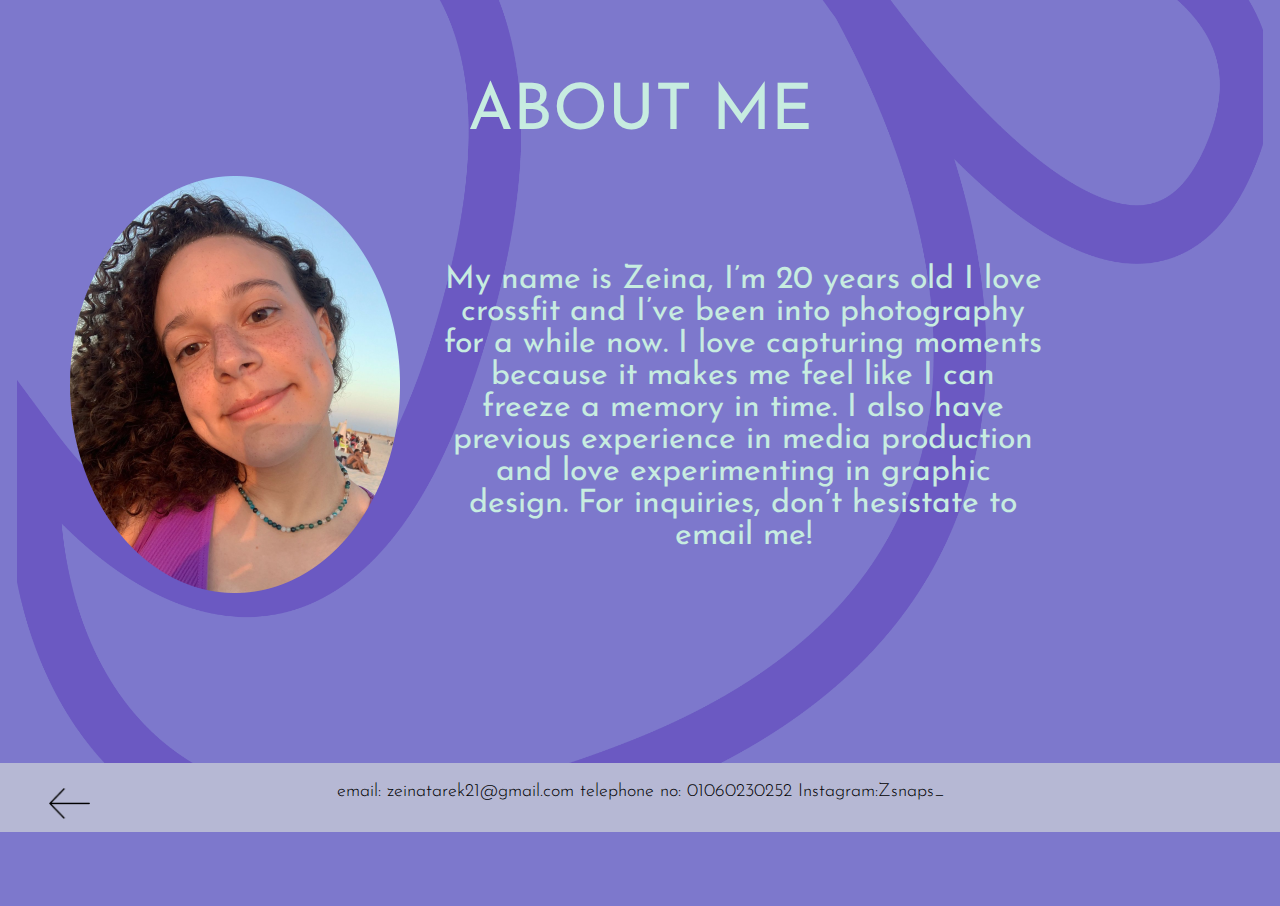
<file: aboutme.html>
<!DOCTYPE html>
<html lang="en">
<head>
    <meta charset="UTF-8">
    <meta http-equiv="X-UA-Compatible" content="IE=edge">
    <meta name="viewport" content="width=device-width, initial-scale=1.0">
    <title>About Me</title>
    <link rel="stylesheet" href="style.css">
</head>
<body>
    <h1 class="abouttitle">ABOUT ME</h1>
    <P class="about">My name is Zeina, I’m 20 years old I love crossfit and I’ve been into photography for a while now. I love capturing moments because it makes me feel like I can freeze a memory in time. I also have previous experience in media production and love experimenting in graphic design.
        For inquiries, don’t hesistate to email me!
         </P>
         
         <img class="backgroundA" src="./assets/Pasted Graphic 1.png" alt="bckg">
         <img class="rectangleA" src="./assets/Pasted Graphic.png" alt="rect">
         <a href="index.html"><img class="arrow1" src="./assets/Pasted Graphic 2.png" alt="back"></a>
         <img class="me" src="./assets/Pasted Graphic 3.png" alt="me">
         <div class="info1">email: zeinatarek21@gmail.com     telephone no: 01060230252      Instagram:Zsnaps_</div>

</body>
</html>
</file>
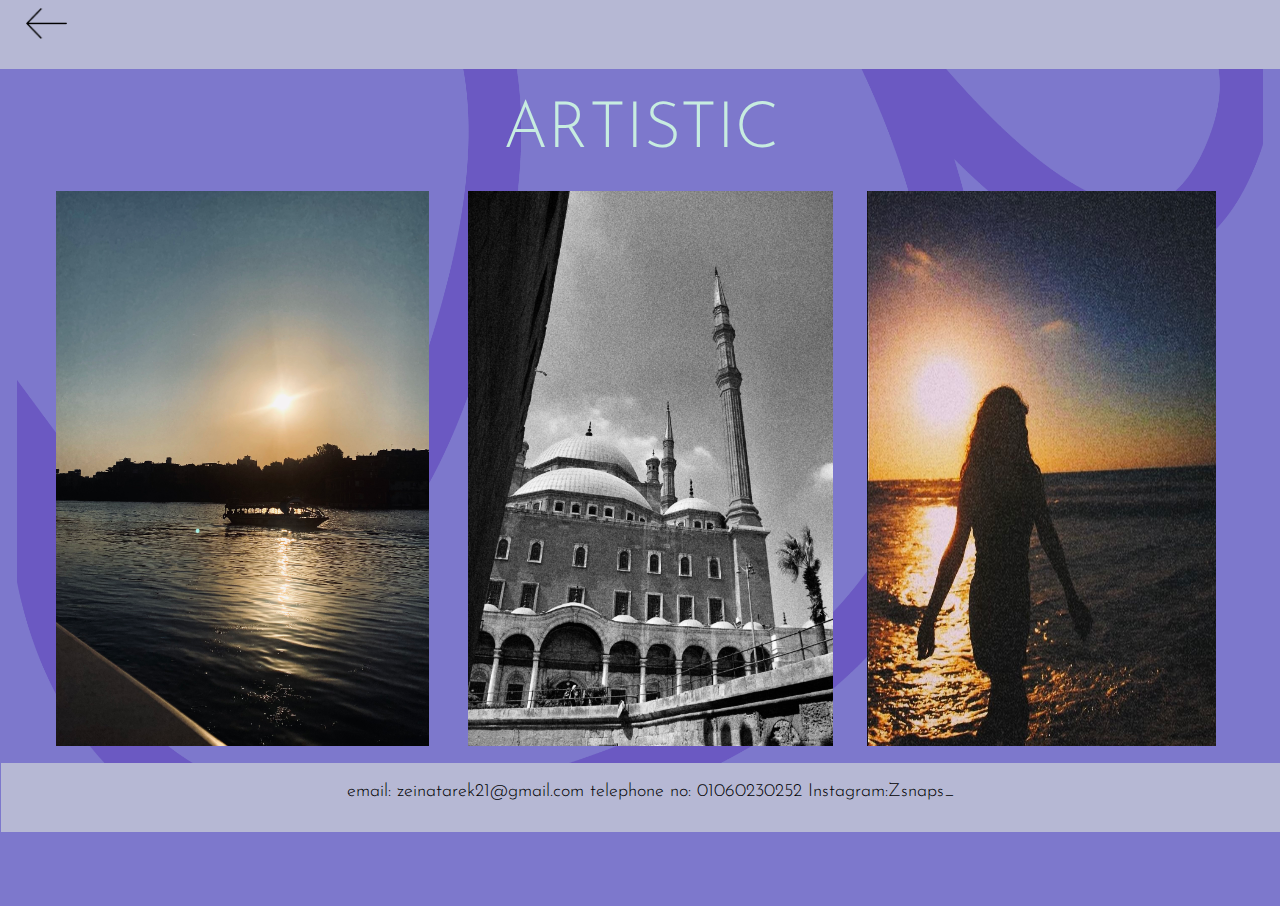
<file: artistic.html>
<!DOCTYPE html>
<html lang="en">
<head>
    <meta charset="UTF-8">
    <meta http-equiv="X-UA-Compatible" content="IE=edge">
    <meta name="viewport" content="width=device-width, initial-scale=1.0">
    <title>artistic</title>
    <link rel="stylesheet" href="style.css">
</head>
<body>
    <img class="background7" src="./assets/Pasted Graphic 1.png" alt="bckg">
    <h1 class="artistictitle">ARTISTIC</h1>
         <img class="rectangle7" src="./assets/Pasted Graphic.png" alt="rect">
         <img class="rectangle72" src="./assets/Pasted Graphic.png" alt="rect">
         <div class="info7">email: zeinatarek21@gmail.com     telephone no: 01060230252      Instagram:Zsnaps_</div>
        
         <img class="artisticpic1" src="./assets/art1.jpg" alt="art1">
         <img class="artisticpic2" src="./assets/art3.JPG" alt="art2">
         <img class="artisticpic3" src="./assets/art2.jpg" alt="art3">
        <a href="index.html"><img class="arrow7" src="./assets/Pasted Graphic 2.png" alt="arrow"></a>

</body>
</html>
</file>
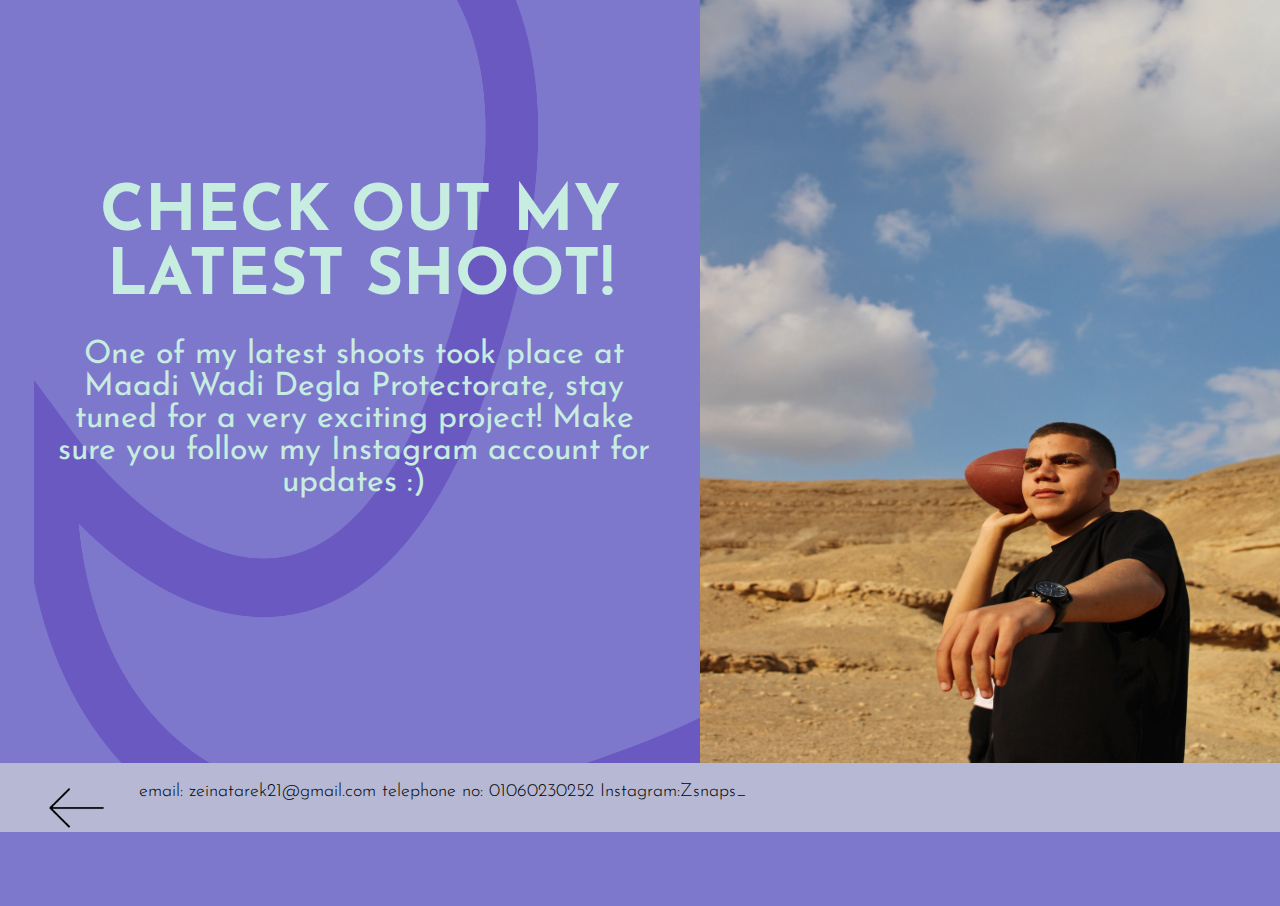
<file: blog.html>
<!DOCTYPE html>
<html lang="en">
<head>
    <meta charset="UTF-8">
    <meta http-equiv="X-UA-Compatible" content="IE=edge">
    <meta name="viewport" content="width=device-width, initial-scale=1.0">
    <title>Blog</title>
    <link rel="stylesheet" href="style.css">
</head>
<body>
    <div class="blogmain">
    <h1 class="blog1">CHECK OUT MY LATEST SHOOT!</h1>
    <p class="latest">One of my latest shoots took place at Maadi Wadi Degla Protectorate, stay tuned for a very exciting project!
        Make sure you follow my Instagram account for updates :)
         </p>
    
    <img class="backgroundB" src="./assets/Pasted Graphic 1.png" alt="bckg">
         <img class="rectangleB" src="./assets/Pasted Graphic.png" alt="rect">
         <a href="index.html"><img class="arrow" src="./assets/Pasted Graphic 2.png" alt="back"></a>
         <img class="blogpic" src="./assets/blog.jpg" alt="pic">
        </div>
        <div class="info3">email: zeinatarek21@gmail.com     telephone no: 01060230252      Instagram:Zsnaps_</div>
</body>
</html>
</file>
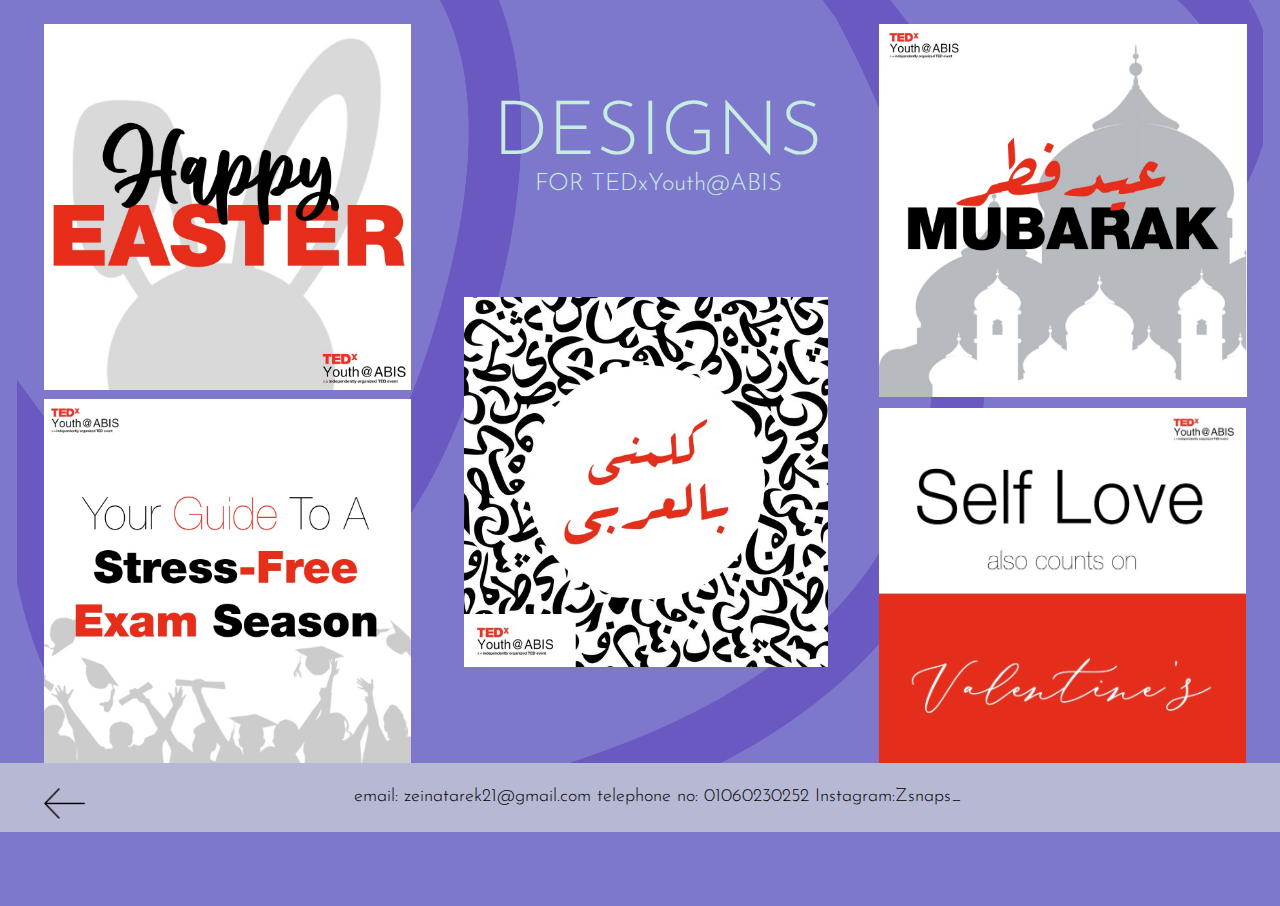
<file: designs.html>
<!DOCTYPE html>
<html lang="en">
<head>
    <meta charset="UTF-8">
    <meta http-equiv="X-UA-Compatible" content="IE=edge">
    <meta name="viewport" content="width=device-width, initial-scale=1.0">
    <title>designs</title>
    <link rel="stylesheet" href="style.css">
</head>
<body>
    <img class="backgroundD" src="./assets/Pasted Graphic 1.png" alt="bckg">
    <h1 class="designstitle">DESIGNS</h1>
    <h2 class="designstitle2">FOR TEDxYouth@ABIS</h2>
    <img class="designs2" src="./assets/des3.JPG" alt="des2">
    <img class="designs5" src="./assets/des1.jpg" alt="des5">
    <img class="rectangleD" src="./assets/Pasted Graphic.png" alt="rect">
    <div class="info5">email: zeinatarek21@gmail.com     telephone no: 01060230252      Instagram:Zsnaps_</div>
   
         <img class="designs1" src="./assets/des4.JPG" alt="des1">
         
         <img class="designs3" src="./assets/des2.JPG" alt="des3">
         <img class="designs4" src="./assets/des5.JPG" alt="des4">
         <a href="index.html"><img class="arrow4" src="./assets/Pasted Graphic 2.png" alt="back"></a>
         
</body>
</html>
</file>
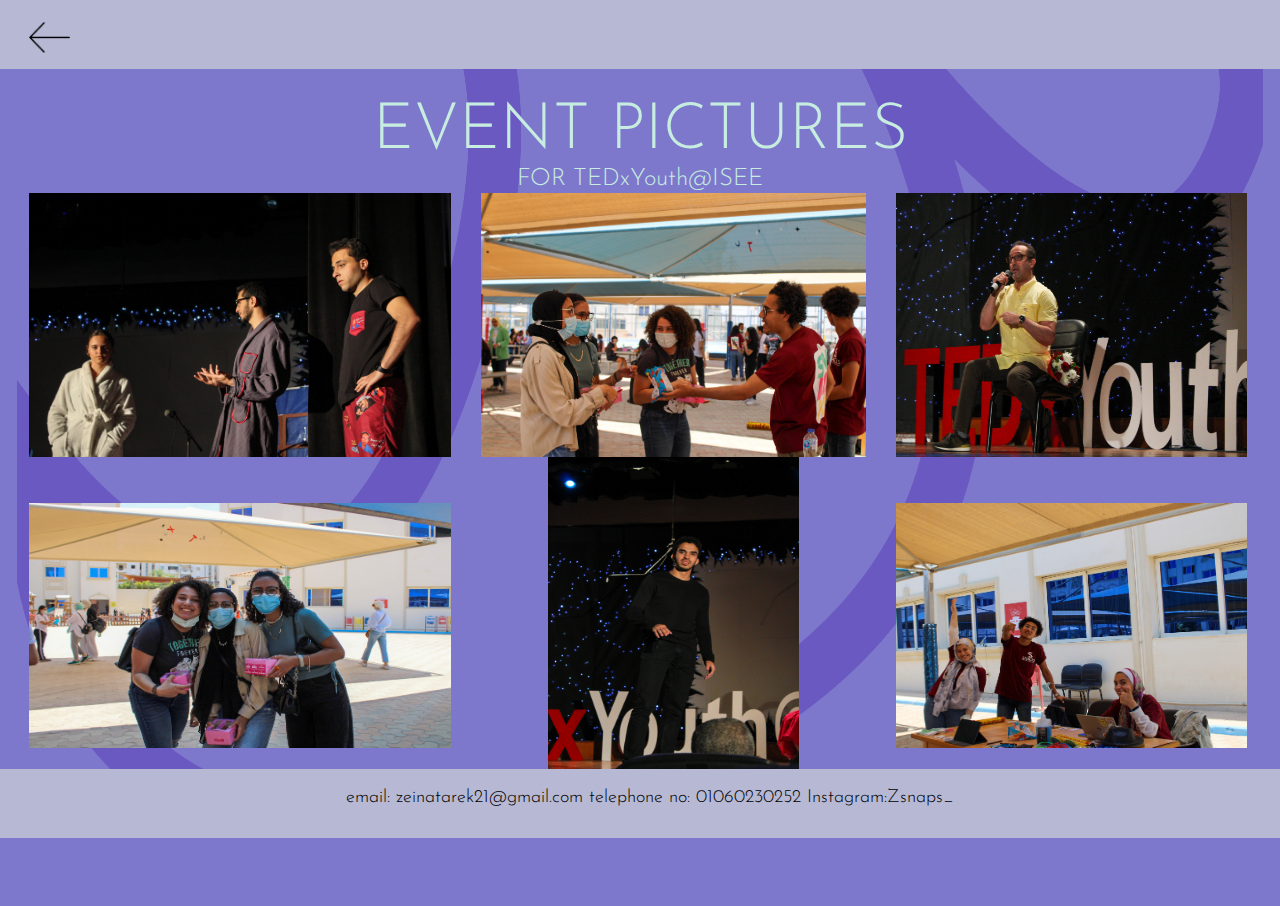
<file: eventphotography.html>
<!DOCTYPE html>
<html lang="en">
<head>
    <meta charset="UTF-8">
    <meta http-equiv="X-UA-Compatible" content="IE=edge">
    <meta name="viewport" content="width=device-width, initial-scale=1.0">
    <title>Event Photography</title>
    <link rel="stylesheet" href="style.css">
</head>
<body>
    <img class="backgroundE" src="./assets/Pasted Graphic 1.png" alt="bckg">
    <h1 class="eventpicstitle">EVENT PICTURES</h1>
    <h2 class="eventpicstitle2">FOR TEDxYouth@ISEE</h2>

    <img class="eventpic5" src="./assets/ep3.JPG" alt="ep5">
         <img class="rectangleE" src="./assets/Pasted Graphic.png" alt="rect">

         <img class="rectangleE2" src="./assets/Pasted Graphic.png" alt="rect">
         <a href="index.html"><img class="arrow5" src="./assets/Pasted Graphic 2.png" alt="back"></a>
         <div class="info6">email: zeinatarek21@gmail.com     telephone no: 01060230252      Instagram:Zsnaps_</div>
         <img class="eventpic1" src="./assets/ep1.JPG" alt="ep1">
         <img class="eventpic2" src="./assets/ep5.JPG" alt="ep2">
         <img class="eventpic3" src="./assets/ep4.JPG" alt="ep3">
         <img class="eventpic4" src="./assets/ep6.JPG" alt="ep4">
         
         <img class="eventpic6" src="./assets/ep2.JPG" alt="ep6">

</body>
</html>
</file>
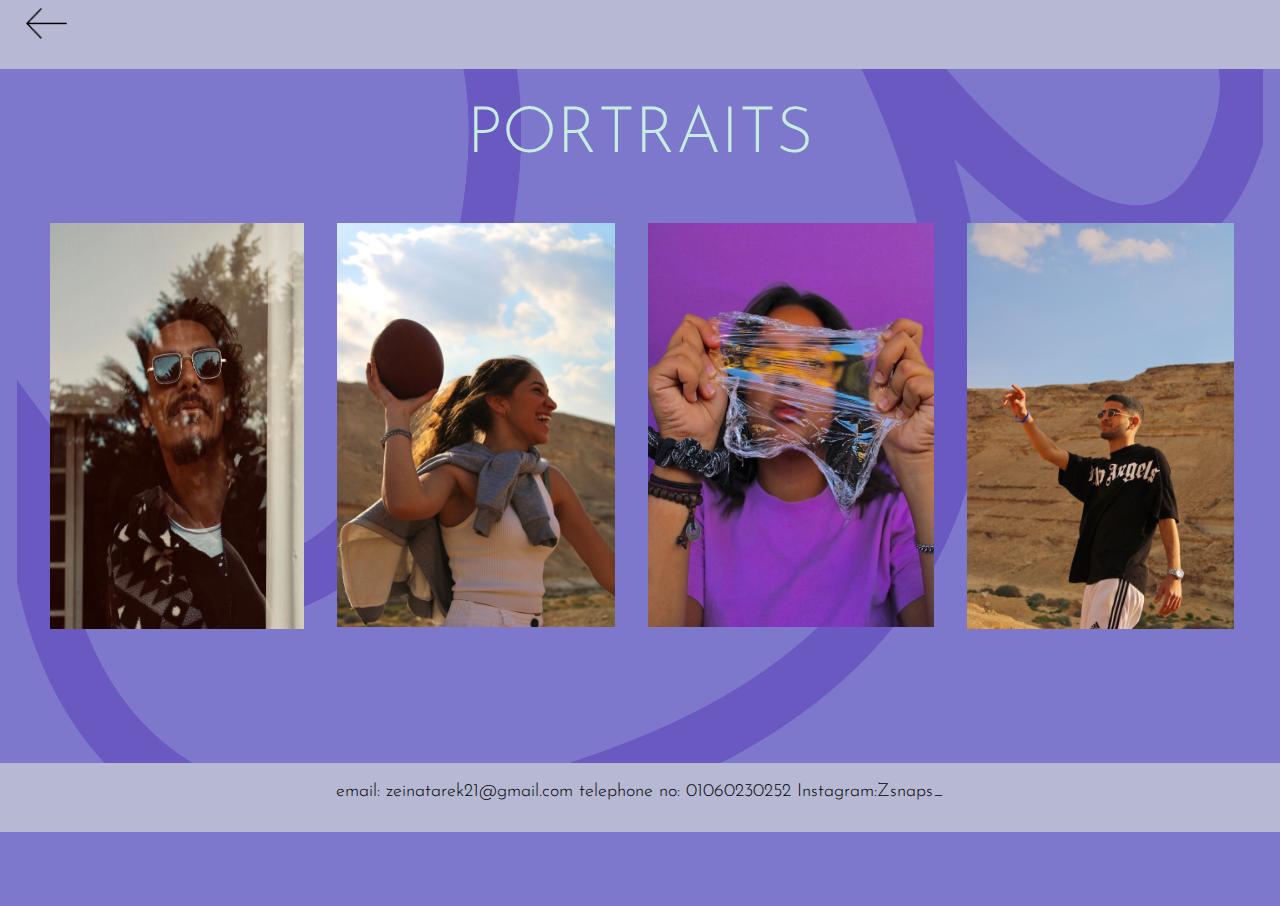
<file: portraits.html>
<!DOCTYPE html>
<html lang="en">
<head>
    <meta charset="UTF-8">
    <meta http-equiv="X-UA-Compatible" content="IE=edge">
    <meta name="viewport" content="width=device-width, initial-scale=1.0">
    <title>portraits</title>
    <link rel="stylesheet" href="style.css">
</head>
<body>
   
    <h1 class="portraitstitle">PORTRAITS</h1>
   
    
    <img class="backgroundP" src="./assets/Pasted Graphic 1.png" alt="bckg">
    
         <img class="rectangle2" src="./assets/Pasted Graphic.png" alt="rect">
         <img class="rectangle2s" src="./assets/Pasted Graphic.png" alt="rect">
         <a href="index.html"><img class="arrow2" src="./assets/Pasted Graphic 2.png" alt="back"></a>
         <div class="info4">email: zeinatarek21@gmail.com     telephone no: 01060230252      Instagram:Zsnaps_</div>
         <img class="portrait1" src="./assets/port1.jpg" alt="port1">
         <img class="portrait2" src="./assets/port3.jpg" alt="port2">
         <img class="portrait3" src="./assets/port4.jpg" alt="port3">
         <img class="portrait4" src="./assets/port2.jpg" alt="port4">
</body>
</html>
</file>
<file: style.css>
@import url('https://fonts.googleapis.com/css2?family=Inter:wght@400;700;800&family=Jockey+One&family=Josefin+Sans:wght@300;400&display=swap');

*{
    margin:0;
    padding: 0;
    box-sizing: border-box;

}

body{
    size: 100%;
    position: relative;
width: 1280px;
    background-color: #7D78CC;
    max-width: 1440px;
     margin: 0;
} 


.container{
   width: 980px;
  text-align: center;
  margin: 0 auto;
  
}





main{
    align-items: center;
}

h1{

font-family: 'Jockey One';
font-style: normal;
font-weight: 400;
font-size: 120px;
line-height: 110%;
text-align: center;
color: #C7ECE0;
}

h2{

font-family: 'Josefin Sans';
font-style: normal;
font-weight: 300;
font-size: 32px;
line-height: 110%;
text-align: center;
color: #C7ECE0;

}


 .pic1 {

display: flex;
    position: absolute;
    width: 384px;
    height: 503px;
    left: 9px;
    top: 250px;
background: url(IMG_9896.jpg);

}
.pic2
{
display: flex;
    position: absolute;
    width: 444px;
    height: 304px;
    left: 444px;
    top: 520px;
    
}
.pic3
{
    display: flex;
    position: absolute;
    width: 395px;
    height: 481px;
    left: 874px;
    top: 272px;
}
.nav{
    position: absolute;
width: 178px;
height: 38px;
left: 1072px;
top: 44px;
}

li{list-style: none;}

a{
    text-decoration: none;
    color: inherit;
}

.AM{
list-style: none;

font-family: 'Josefin Sans';
font-style: normal;
font-weight: 300;
font-size: 20px;

}
.btn{
padding-top: 0%;
    border-radius: 40px;
    border: 0;
    font-size: 15px;
    font-weight: 300;
    margin: 1rem 0;
    padding: 0.5rem 1rem;
    text-transform: uppercase;
    white-space: nowrap;
    display: inline-block;

   

}
.btn-first{
    background: #6B59C2;
    color: #C7ECE0;
}
.btn-first:hover{
    background: #C7ECE0;
}

.btn-second{
    background:#6B59C2 ;
    color: #C7ECE0 ;
}
.btn-second:hover{
    background: #C7ECE0;
}

.btn-third{
    background: #D9D9D9;
    color: #6B59C2;
    
}
.btn-third:hover{
    background: #C7ECE0;
}

.btn-fourth{
    background: #D9D9D9;
    color: #6B59C2;
}
.btn-fourth:hover{
    background: #C7ECE0;
}

.btn-fifth{
    background: #D9D9D9;
    color: #6B59C2;
}
.btn-fifth:hover {
    background: #C7ECE0;
}

.btn-sixth{
    background: #D9D9D9;
    color: #6B59C2;
}
.btn-sixth:hover{
    background: #C7ECE0;
}

.BL{
    font-family: 'Josefin Sans';
font-style: normal;
font-weight: 300;
font-size: 20px;
line-height: 110%;
}

li{list-style: none;}

.middle{
    list-style: none;
    position: absolute;
width: 216px;
height: 37px;
left: 531px;
top: 268px;
justify-content: space-between;
}

.portraits{
    font-family: 'Josefin Sans';
font-style: normal;
font-weight: 300;
font-size: 20px;
line-height: 110%;
top: 20px;
color: #7D78CC;
}

.ep{
    font-family: 'Josefin Sans';
font-style: normal;
font-weight: 300;
font-size: 16px;
line-height: 110%;
color: #7D78CC;
top: 20px;
}

.artistic{
    font-family: 'Josefin Sans';
font-style: normal;
font-weight: 300;
font-size: 20px;
line-height: 110%;
color: #7D78CC;
}

.designs{
    font-family: 'Josefin Sans';
font-style: normal;
font-weight: 300;
font-size: 20px;
line-height: 110%;
color: #7D78CC;
}

.info{
    position: absolute;
width: 1003px;
height: 106px;
left: 138px;
top: 850px;

font-family: 'Josefin Sans';
font-style: normal;
font-weight: 300;
font-size: 18px;
line-height: 110%;
text-align: center;
color: #000000;
   }

.rectangle{
    position: absolute;
width: 1280px;
height: 69px;
left: 0px;
top: 820px;
}

h1.blog1{
    position: absolute;
width: 598px;
height: 490px;
left: 61px;
top: 182px;
    
    font-family: 'Josefin Sans';
font-style: normal;
font-weight: 700;
font-size: 64px;
line-height: 64px;
color: #C7ECE0;
text-align: center;align-items: center;
}

.backgroundB{
    position: relative;
width: 1245.6px;
height: 902.28px;
left: 17px;
top: -70px;
z-index: -1;
}

.blogmain{
    align-items: center;
    text-align: center;
}

.latest{
    position: absolute;
width: 598px;
height: 490px;
left: 55px;
top: 339px;
    font-family: 'Josefin Sans';
font-style: normal;
font-weight: 400;
font-size: 32px;
line-height: 32px;
text-align: center;
color: #C7ECE0;
z-index: 1;
}

.blogpic{
    position: absolute;
width: 580px;
height: 763px;
left: 700px;
top: 0px;
}

.rectangleB{
    position: absolute;
width: 1280px;
height: 69px;
left: 0px;
top: 763px;
}

.arrow{
   
    position: absolute;
    left: 3.83%;
    right: 92.96%;
    top: 87%;
    bottom: 2.18%;
    size-adjust: 20%;
    width: 55px;
    height: 40px;
}

.info3{
    position: absolute;
width: 1003px;
height: 106px;
left: 139px;
top: 783px;

font-family: 'Josefin Sans';
font-style: normal;
font-weight: 300;
font-size: 18px;
line-height: 110%;
}


.backgroundA{
    position: relative;
    width: 1245.6px;
    height: 902.28px;
    left: 17px;
    top: -70px;
    z-index: -1;
}





.abouttitle{
    position: absolute;
width: 644px;
height: 110px;
left: 318px;
top: 81px;

font-family: 'Josefin Sans';
font-style: normal;
font-weight: 400;
font-size: 64px;
line-height: 64px;
text-align: center;
color: #C7ECE0;
}

.about{
    position: absolute;
width: 598px;
height: 490px;
left: 444px;
top: 264px;

font-family: 'Josefin Sans';
font-style: normal;
font-weight: 400;
font-size: 32px;
line-height: 32px;
text-align: center;
color: #C7ECE0;
}

.me{
    position: absolute;
width: 330px;
height: 417px;
left: 70px;
top: 176px;
}

.rectangleA{
    position: absolute;
    width: 1280px;
    height: 69px;
    left: 0px;
    top: 763px;
}

.info1{
    position: absolute;
    width: 1003px;
    height: 106px;
    left: 139px;
    top: 783px;
    
    font-family: 'Josefin Sans';
    font-style: normal;
    font-weight: 300;
    font-size: 18px;
    line-height: 110%;
    text-align: center;
    color: #000000;
}

.arrow1{
    position: absolute;
left: 3.83%;
right: 92.96%;
top: 87%;
bottom: 2.18%;
size-adjust: 20%;
width: 41.08px;
height:30.86px;
}

.backgroundP{
    position: relative;
    width: 1245.6px;
    height: 902.28px;
    left: 17px;
    top: -70px;
    z-index: -1;
    background-color: #7D78CC;
}

.portraitstitle{
    position: absolute;
width: 563px;
height: 171px;
left: 358px;
top: 101px;

font-family: 'Josefin Sans';
font-style: normal;
font-weight: 300;
font-size: 64px;
line-height: 110%;
text-align: center;
color: #C7ECE0;
}

.rectangle2{
position: absolute;
    width: 1280px;
    height: 69px;
    left: 0px;
    top: 763px;
}

.rectangle2s{
    position: absolute;
width: 1280px;
height: 69px;
left: 0px;
top: 0px;
}

.arrow2{
    position: absolute;
    width: 58px;
    height: 61px;
    left: 26px;
    top: 8px;
    z-index: +3;
    width: 41.08px;
height:30.86px;
}

.info4{
    position: absolute;
width: 1003px;
height: 103px;
left: 138px;
top: 783px;
font-family: 'Josefin Sans';
font-style: normal;
font-weight: 300;
font-size: 18px;
text-align: center;
color: #000000;
}

.portrait1{
    position: absolute;
width: 254px;
height: 406px;
left: 50px;
top: 223px;
}

.portrait2{
    position: absolute;
width: 278px;
height: 404px;
left: 337px;
top: 223px;
}

.portrait3{
    position: absolute;
width: 286px;
height: 404px;
left: 648px;
top: 223px;
}

.portrait4{
    position: absolute;
width: 267px;
height: 406px;
left: 967px;
top: 223px;

}

.backgroundD{
    position: relative;
    width: 1245.6px;
    height: 902.28px;
    left: 17px;
    top: -70px;
    z-index: -1;
    background-color: #7D78CC;
}

.designstitle{
    position: absolute;
width: 583px;
height: 92px;
left: 366px;
top: 98px;

font-family: 'Josefin Sans';
font-style: normal;
font-weight: 300;
font-size: 75px;
line-height: 75px;
text-align: center;
color: #C7ECE0;
}

.designstitle2{
    position: absolute;
width: 384px;
height: 70px;
left: 466px;
top: 172px;

font-family: 'Josefin Sans';
font-style: normal;
font-weight: 300;
font-size: 24px;
line-height: 24px;
text-align: center;
color: #C7ECE0;
}

.rectangleD{
    position: absolute;
width: 1280px;
height: 69px;
left: 0px;
top: 763px;
}

.info5{
    position: absolute;
width: 1003px;
height: 106px;
left: 156px;
top: 788px;

font-family: 'Josefin Sans';
font-style: normal;
font-weight: 300;
font-size: 18px;
line-height: 110%;
text-align: center;
color: #000000;
}

.arrow4{
    position: absolute;
left: 3.44%;
right: 93.35%;
top: 87%;
bottom: 2.18%;
width: 41.08px;
height:30.86px;
z-index: 3;
}

.designs1{
    position: absolute;
width: 367px;
height: 366px;
left: 44px;
top: 24px;
}

.designs2{
    position: absolute;
width: 367px;
height: 371px;
left: 44px;
top: 399px;
}

.designs3{
    position: absolute;
width: 364px;
height: 370px;
left: 464px;
top: 297px;
}

.designs4{
    position: absolute;
width: 368px;
height: 373px;
left: 879px;
top: 24px;
}

.designs5{
    position: absolute;
width: 367px;
height: 371px;
left: 879px;
top: 408px;
}

.backgroundE{
    position: relative;
    width: 1245.6px;
    height: 902.28px;
    left: 17px;
    top: -70px;
    z-index: -1;
    background-color: #7D78CC;
}

.eventpicstitle{
    position: absolute;
width: 647px;
height: 140px;
left: 317px;
top: 97px;

font-family: 'Josefin Sans';
font-style: normal;
font-weight: 300;
font-size: 64px;
line-height: 110%;
text-align: center;
color: #C7ECE0;
}

.eventpicstitle2{
    position: absolute;
width: 384px;
height: 70px;
left: 448px;
top: 167px;

font-family: 'Josefin Sans';
font-style: normal;
font-weight: 300;
font-size: 24px;
line-height: 24px;
text-align: center;
color: #C7ECE0;
}

.rectangleE{
    position: absolute;
width: 1280px;
height: 69px;
left: 0px;
top: 769px;
}

.rectangleE2{
    position: absolute;
width: 1280px;
height: 69px;
left: 0px;
top: 0px;
}

.arrow5{
    position: absolute;
left: 2.27%;
right: 94.52%;
top: 2.4%;
bottom: 93.89%;
width: 41.08px;
height:30.86px;
}

.info6{
    position: absolute;
width: 1003px;
height: 106px;
left: 148px;
top: 789px;

font-family: 'Josefin Sans';
font-style: normal;
font-weight: 300;
font-size: 18px;
line-height: 110%;
text-align: center;
color: #000000;
}

.eventpic1{
    position: absolute;
width: 422px;
height: 264px;
left: 29px;
top: 193px;
}

.eventpic2{
    position: absolute;
width: 385px;
height: 264px;
left: 481px;
top: 193px;
}

.eventpic3{
    position: absolute;
width: 351px;
height: 264px;
left: 896px;
top: 193px;
}

.eventpic4{
    position: absolute;
width: 422px;
height: 245px;
left: 29px;
top: 503px;
}

.eventpic5{
    position: absolute;
width: 251px;
height: 331px;
left: 548px;
top: 457px;
}

.eventpic6{
    position: absolute;
width: 351px;
height: 245px;
left: 896px;
top: 503px;
}

.background7{
    position: relative;
    width: 1245.6px;
    height: 902.28px;
    left: 17px;
    top: -70px;
    z-index: -1;
    background-color: #7D78CC;
}

.artistictitle{
    position: absolute;
width: 453px;
height: 143px;
left: 414px;
top: 96px;

font-family: 'Josefin Sans';
font-style: normal;
font-weight: 300;
font-size: 64px;
line-height: 110%;
text-align: center;
color: #C7ECE0;
}

.rectangle7{
    position: absolute;
width: 1280px;
height: 69px;
left: 0px;
top: 0px;
}

.rectangle72{
    position: absolute;
    width: 1280px;
    height: 69px;
    left: 1px;
    top: 763px; 
}

.info7{
    position: absolute;
width: 1003px;
height: 106px;
left: 149px;
top: 783px;

font-family: 'Josefin Sans';
font-style: normal;
font-weight: 300;
font-size: 18px;
line-height: 110%;
text-align: center;
color: #000000;
}

.arrow7{
    position: absolute;
    width: 58px;
    height: 61px;
    left: 26px;
    top: 8px;
    z-index: +3;
    width: 41.08px;
height:30.86px; 
}

.artisticpic1{
    position: absolute;
width: 373px;
height: 555px;
left: 56px;
top: 191px;
}
.artisticpic2{
    position: absolute;
width: 365px;
height: 555px;
left: 468px;
top: 191px;
}

.artisticpic3{
    position: absolute;
width: 349px;
height: 555px;
left: 867px;
top: 191px;
}
</file>
